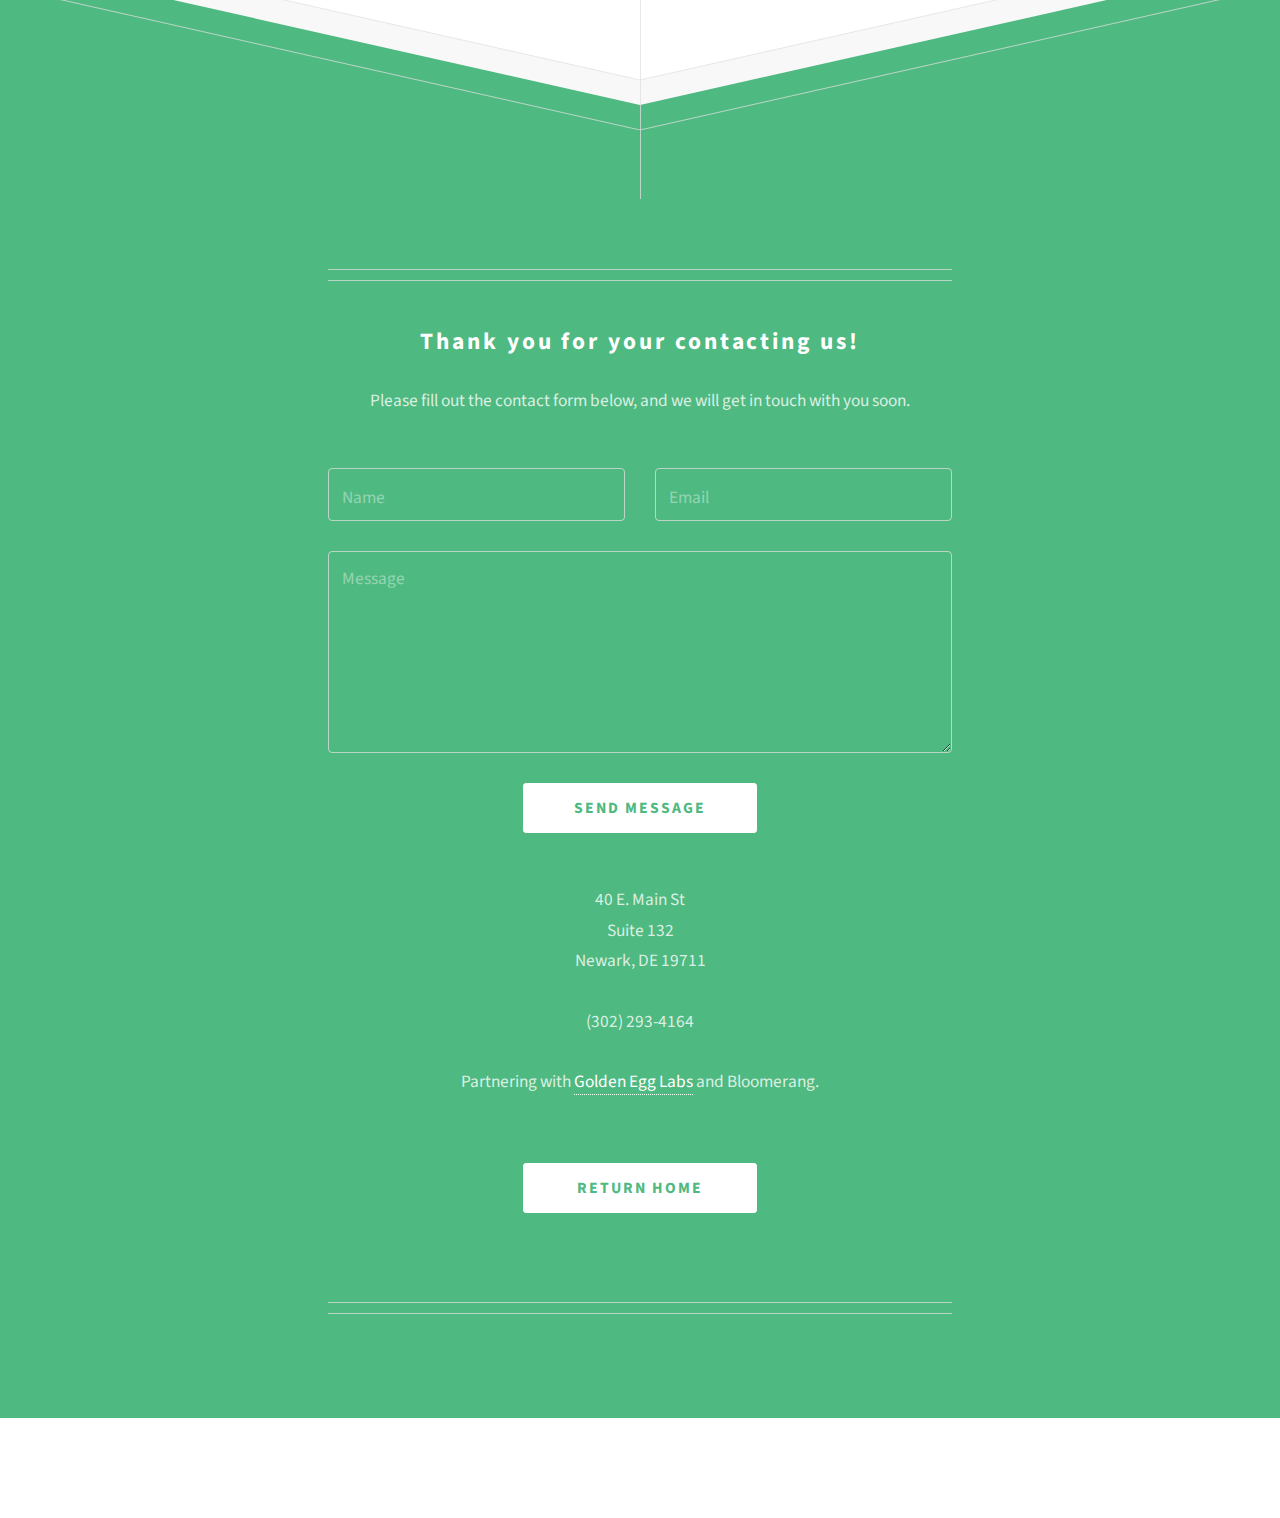
<file: contact-fndrsng.html>
<!DOCTYPE HTML>
<!--
	Directive by HTML5 UP
	html5up.net | @ajlkn
	Free for personal and commercial use under the CCA 3.0 license (html5up.net/license)
-->
<html>
	<head>
		<title>Contact Us Today | FNDRSNG</title>
		<meta charset="utf-8" />
		<meta name="description" content="Add powerful technology to your Christian radio station team before your next donation drive.">
 <meta name="keywords" content="Bloomerang, Fundraising, share-a-thon, customize, customization, Christian, radio station, hire, tech expert, contact, address, phone">
		<meta name="viewport" content="width=device-width, initial-scale=1, user-scalable=no" />
		<link rel="stylesheet" href="assets/css/main.css" />
		<script async src="https://www.googletagmanager.com/gtag/js?id=UA-135284227-2"></script>
		<script>
		  window.dataLayer = window.dataLayer || [];
		  function gtag(){dataLayer.push(arguments);}
		  gtag('js', new Date());

		  gtag('config', 'UA-135284227-2');
		</script>
	</head>

		<!-- Header -->

		<div id="footer">

				<footer class="major container medium">
					<h2>Thank you for your contacting us!</h2>
					<p class="preamble">Please fill out the contact form below, and we will
					get in touch with you soon.</p>


					<form id="contact">
						<div class="row">
							<div class="col-6 col-12-mobilep">
								<input type="text" name="name" placeholder="Name" />
							</div>
							<div class="col-6 col-12-mobilep">
								<input type="email" name="email" placeholder="Email" />
							</div>
							<div class="col-12">
								<textarea name="message" placeholder="Message" rows="6"></textarea>
							</div>
							<div class="col-12">
								<ul class="actions special">
									<li><input type="submit" value="Send Message" /></li>
								</ul>
							</div>
						</div>
					</form>


									<p>
										40 E. Main St <br>
										Suite 132 <br>
										Newark, DE 19711<br><br>

										(302) 293-4164 <br><br>

									Partnering with <a href="https://www.goldenegglabs.com" target="_blank" rel=”noopener”>Golden Egg Labs</a> and Bloomerang.</p><br>
									<h4>	<ul class="actions special">
											<li><a href="index.html" class="button">Return Home</a></li>
										</ul></h4><br>
								</header>
				</div>
			</div>

		<!-- Scripts -->
			<script src="assets/js/jquery.min.js"></script>
			<script src="assets/js/browser.min.js"></script>
			<script src="assets/js/breakpoints.min.js"></script>
			<script src="assets/js/util.js"></script>
			<script src="assets/js/main.js"></script>
      <script>
        $("#contact").on("submit", function(evt){
          evt.preventDefault();
          var formData = JSON.stringify($("#contact").serializeArray());
          console.log(formData);
          $.ajax({
            type: "POST",
            url: "https://fndrsng-contact.firebaseio.com/emails.json",
            data: formData,
            success: function(resp){
							$("#contact").html("Thank you, we will get in touch with you soon!");
							$(".preamble").html('');
            },
            dataType: "json",
            contentType: "application/json"
          });
          return false;
        });
      </script>

	</body>
</html>
</file>
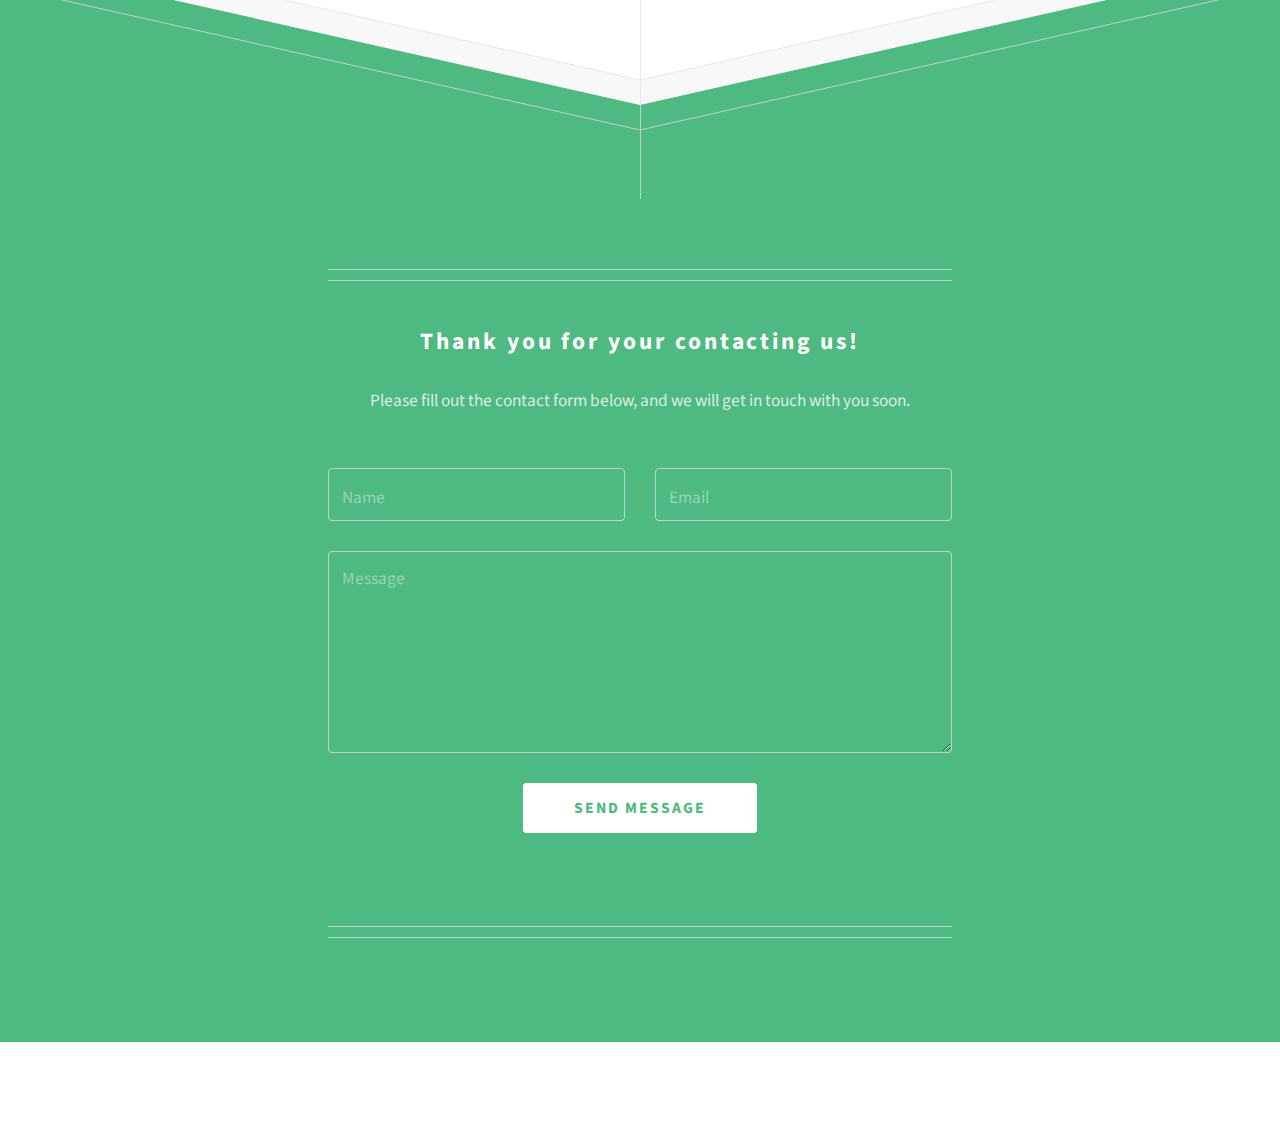
<file: hire-your-radio-station-tech-expert-today.html>
<!DOCTYPE HTML>
<!--
	Directive by HTML5 UP
	html5up.net | @ajlkn
	Free for personal and commercial use under the CCA 3.0 license (html5up.net/license)
-->
<html>
	<head>
		<title>Hire Today | FNDRSNG</title>
		<meta charset="utf-8" />
		<meta name="description" content="Add powerful technology to your Christian radio station team before your next donation drive.">
 <meta name="keywords" content="Bloomerang, Fundraising, share-a-thon, customize, customization, Christian, radio station, hire, tech expert">
		<meta name="viewport" content="width=device-width, initial-scale=1, user-scalable=no" />
		<link rel="stylesheet" href="assets/css/main.css" />
		<script async src="https://www.googletagmanager.com/gtag/js?id=UA-135284227-2"></script>
		<script>
		  window.dataLayer = window.dataLayer || [];
		  function gtag(){dataLayer.push(arguments);}
		  gtag('js', new Date());

		  gtag('config', 'UA-135284227-2');
		</script>
	</head>

		<!-- Header -->

		<div id="footer">

				<footer class="major container medium">
					<h2>Thank you for your contacting us!</h2>
					<p class="preamble">Please fill out the contact form below, and we will
					get in touch with you soon.</p>


					<form id="contact">
						<div class="row">
							<div class="col-6 col-12-mobilep">
								<input type="text" name="name" placeholder="Name" />
							</div>
							<div class="col-6 col-12-mobilep">
								<input type="email" name="email" placeholder="Email" />
							</div>
							<div class="col-12">
								<textarea name="message" placeholder="Message" rows="6"></textarea>
							</div>
							<div class="col-12">
								<ul class="actions special">
									<li><input type="submit" value="Send Message" /></li>
								</ul>
							</div>
						</div>
					</form>



				</div>
			</div>

		<!-- Scripts -->
			<script src="assets/js/jquery.min.js"></script>
			<script src="assets/js/browser.min.js"></script>
			<script src="assets/js/breakpoints.min.js"></script>
			<script src="assets/js/util.js"></script>
			<script src="assets/js/main.js"></script>
      <script>
        $("#contact").on("submit", function(evt){
          evt.preventDefault();
          var formData = JSON.stringify($("#contact").serializeArray());
          console.log(formData);
          $.ajax({
            type: "POST",
            url: "https://fndrsng-contact.firebaseio.com/emails.json",
            data: formData,
            success: function(resp){
							$("#contact").html("Thank You, We Will Contact You Soon");
							$(".preamble").html('');
            },
            dataType: "json",
            contentType: "application/json"
          });
          return false;
        });
      </script>

	</body>
</html>
</file>
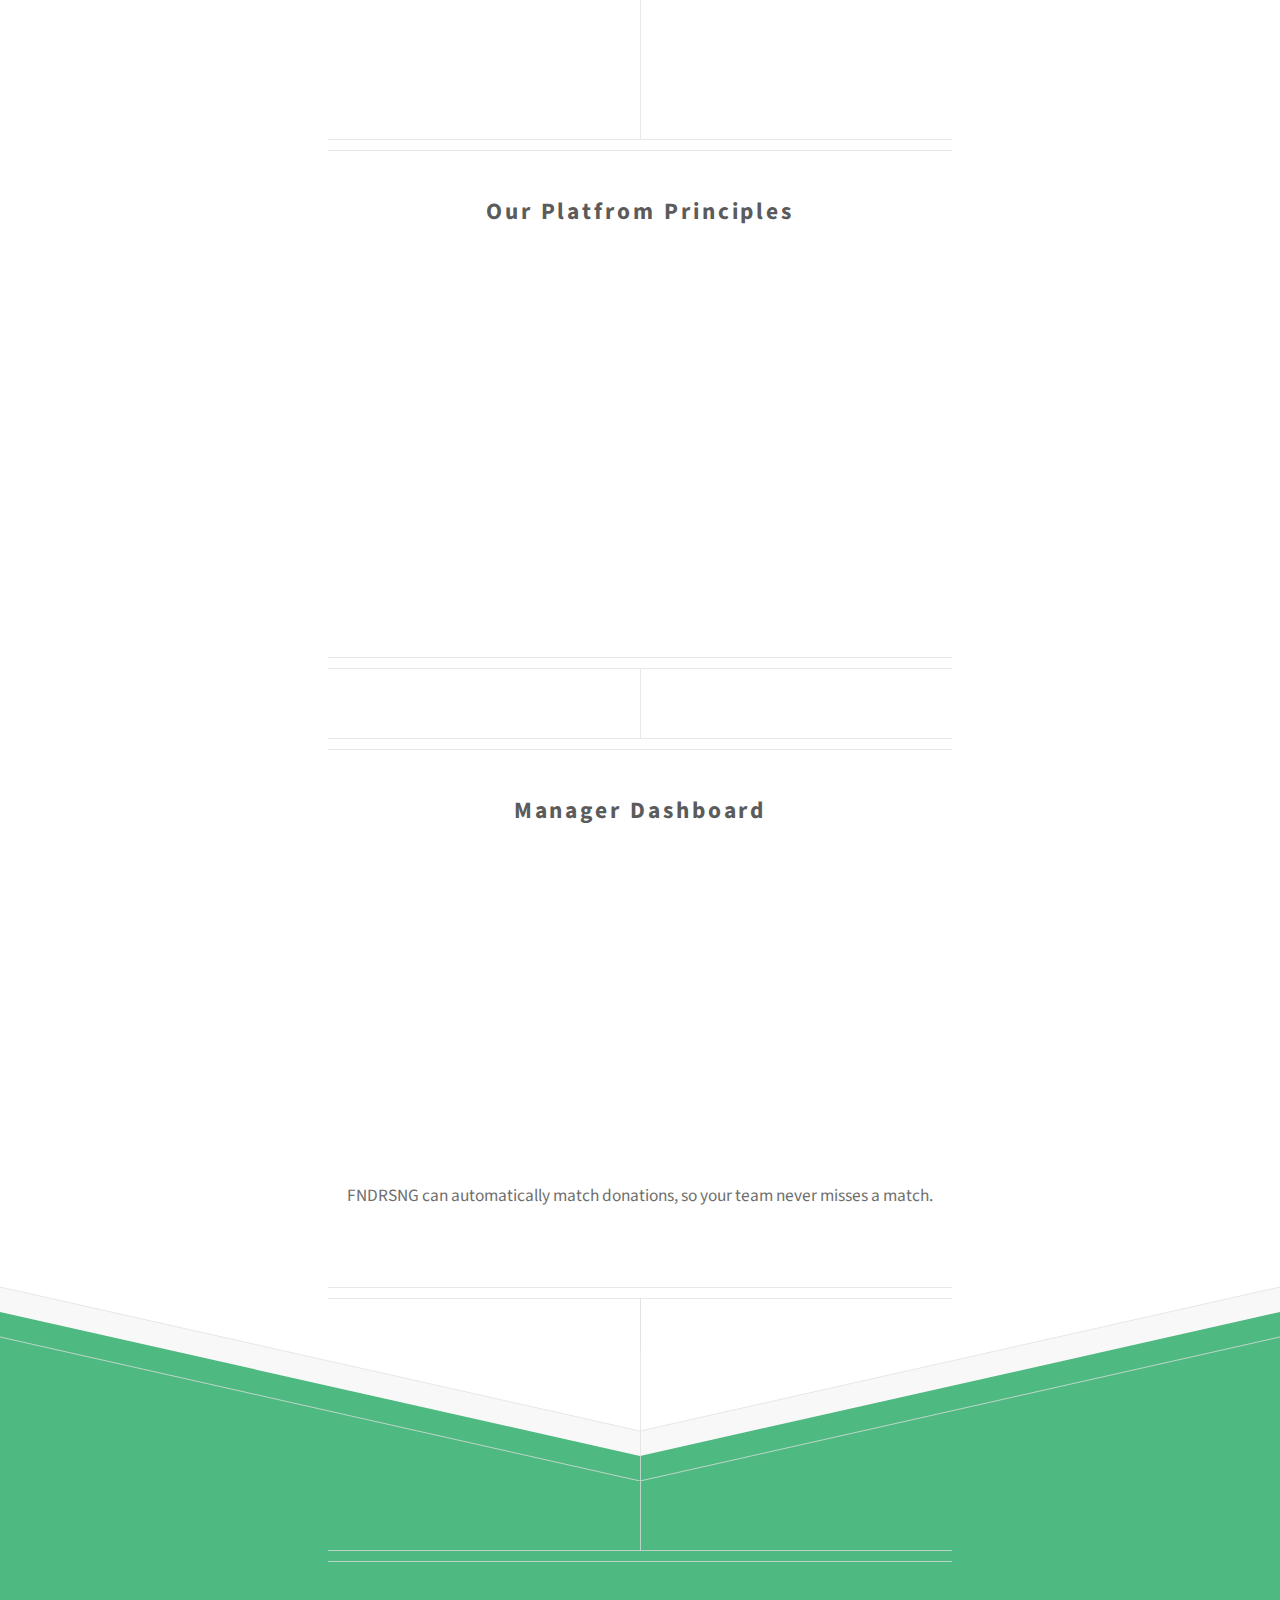
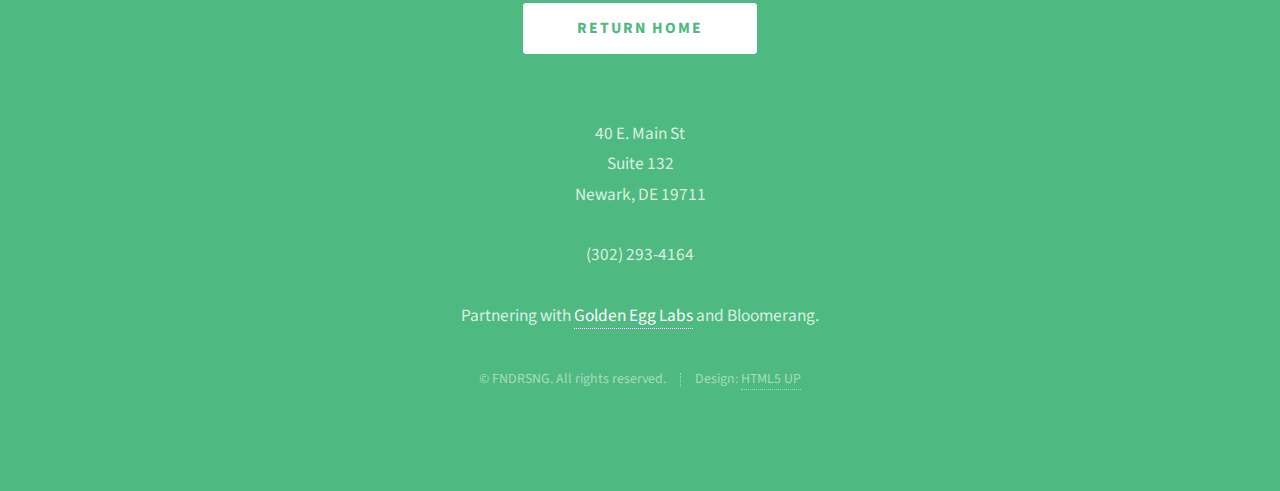
<file: platform-demos-and-videos.html>
<!DOCTYPE HTML>
<!--
	Directive by HTML5 UP
	html5up.net | @ajlkn
	Free for personal and commercial use under the CCA 3.0 license (html5up.net/license)
-->
<html>
	<head>
		<title>Fundraising Platform | FNDRSNG</title>
		<meta charset="utf-8" />
		<meta name="description" content="Add powerful technology and a personal tech expert to your Christian radio station team before your next donation drive.">
 <meta name="keywords" content="Bloomerang, Fundraising, share-a-thon, customize, customization, Christian, radio station, platform">
		<meta name="viewport" content="width=device-width, initial-scale=1, user-scalable=no" />
		<link rel="stylesheet" href="assets/css/main.css" />
		<script async src="https://www.googletagmanager.com/gtag/js?id=UA-135284227-2"></script>
		<script>
		  window.dataLayer = window.dataLayer || [];
		  function gtag(){dataLayer.push(arguments);}
		  gtag('js', new Date());

		  gtag('config', 'UA-135284227-2');
		</script>
	</head>
	<body class="is-preload">

		<!-- Header -->

				<!-- Main -->
			<div id="main">

				<footer class="major container medium">
					<h2>Our Platfrom Principles</h2>
				<iframe  class="rounded" width="560" height="315" src="https://www.youtube.com/embed/y75sLB2C9j4" frameborder="0" allowfullscreen></iframe>
				<p></p>
					<!--
					<p>Tellus erat mauris ipsum fermentum<br />
					etiam vivamus nunc nibh morbi.</p>
					-->
				</footer>


				<footer class="major container medium">
					<h2>Manager Dashboard</h2>
						<iframe class="rounded" width="560" height="315" src="https://www.youtube.com/embed/Dn9bHv39ABk" frameborder="0" allowfullscreen></iframe>
						<p>FNDRSNG can automatically match donations, so your team never misses a match.</p>
				</footer>
			</div>
					<div id="footer">
						<div class="container medium">

							<header class="major last">
								<ul class="actions special">
										<li><a href="index.html" class="button">Return Home</a></li>
									</ul>			<br>
								</header>

												<p>
													40 E. Main St <br>
													Suite 132 <br>
													Newark, DE 19711<br><br>

													(302) 293-4164 <br><br>

												Partnering with <a href="https://www.goldenegglabs.com" target="_blank" rel=”noopener”>Golden Egg Labs</a> and Bloomerang.</p>

												<ul class="copyright">
													<li>&copy; FNDRSNG. All rights reserved.</li><li>Design: <a href="http://html5up.net">HTML5 UP</a></li>
												</ul>

				</body>
					</html>
</file>
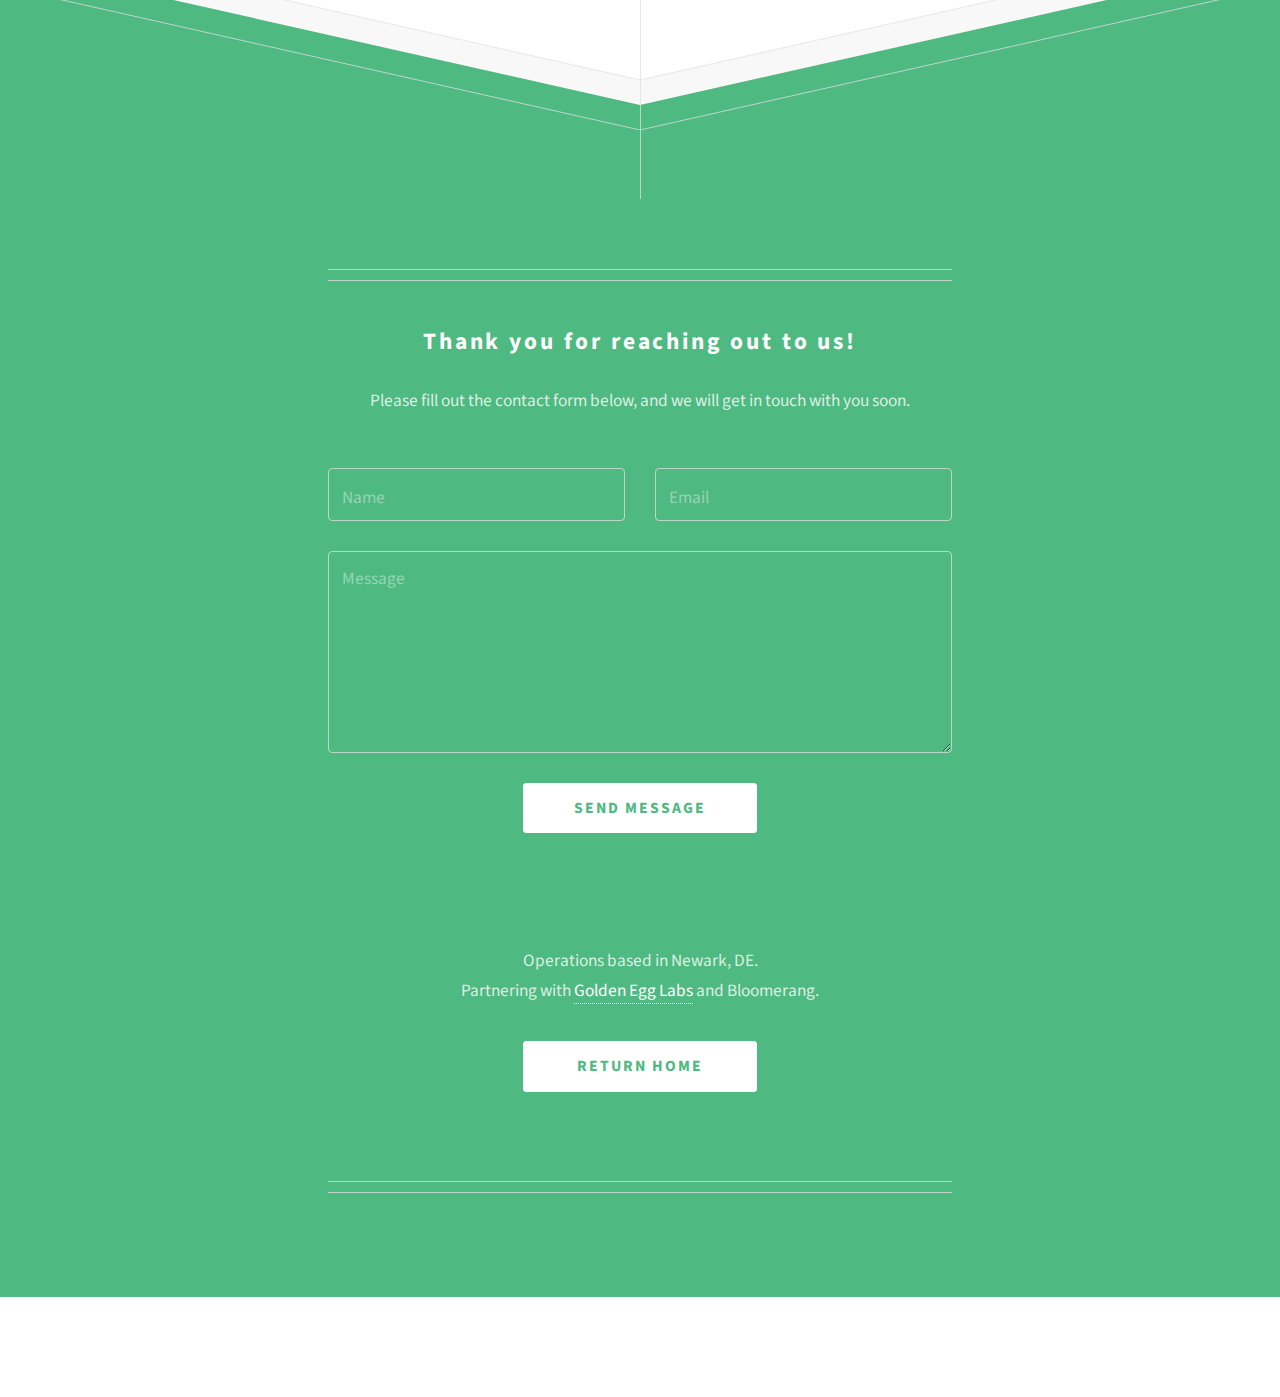
<file: thank-you-for-contacting-us.html>
<!DOCTYPE HTML>
<!--
	Directive by HTML5 UP
	html5up.net | @ajlkn
	Free for personal and commercial use under the CCA 3.0 license (html5up.net/license)
-->
<html>
	<head>
		<title>Contact Us | FNDRSNG</title>
		<meta charset="utf-8" />
		<meta name="description" content="Interested in learning more about how FNDRSNG can help your Christian radio station's next donation drive?  Contact us!">
 <meta name="keywords" content="Bloomerang, Fundraising, share-a-thon, customize, customization, Christian, radio station, contact, tech expert">
		<meta name="viewport" content="width=device-width, initial-scale=1, user-scalable=no" />
		<link rel="stylesheet" href="assets/css/main.css" />
		<script async src="https://www.googletagmanager.com/gtag/js?id=UA-135284227-2"></script>
		<script>
		  window.dataLayer = window.dataLayer || [];
		  function gtag(){dataLayer.push(arguments);}
		  gtag('js', new Date());

		  gtag('config', 'UA-135284227-2');
		</script>
	</head>

		<!-- Header -->

		<div id="footer">

				<footer class="major container medium">
					<h2>Thank you for reaching out to us!</h2>
					<p class="preamble">Please fill out the contact form below, and we will
					get in touch with you soon.</p>


					<form id="contact">
						<div class="row">
							<div class="col-6 col-12-mobilep">
								<input type="text" name="name" placeholder="Name" />
							</div>
							<div class="col-6 col-12-mobilep">
								<input type="email" name="email" placeholder="Email" />
							</div>
							<div class="col-12">
								<textarea name="message" placeholder="Message" rows="6"></textarea>
							</div>
							<div class="col-12">
								<ul class="actions special">
									<li><input type="submit" value="Send Message" /></li>
								</ul>
							</div>
						</div>
					</form>
						<br><br>
										<p>Operations based in Newark, DE. <br>
										Partnering with <a href="https://www.goldenegglabs.com" target="_blank" rel=”noopener”>Golden Egg Labs</a> and Bloomerang.</p>
										<h4>	<ul class="actions special">
												<li><a href="index.html" class="button">Return Home</a></li>
											</ul></h4><br>
									</header>
				</div>
			</div>

		<!-- Scripts -->
			<script src="assets/js/jquery.min.js"></script>
			<script src="assets/js/browser.min.js"></script>
			<script src="assets/js/breakpoints.min.js"></script>
			<script src="assets/js/util.js"></script>
			<script src="assets/js/main.js"></script>
			<script>
        $("#contact").on("submit", function(evt){
          evt.preventDefault();
          var formData = JSON.stringify($("#contact").serializeArray());
          console.log(formData);
          $.ajax({
            type: "POST",
            url: "https://fndrsng-contact.firebaseio.com/emails.json",
            data: formData,
            success: function(resp){
              $("#contact").html("Thank You, We Will Contact You Soon");
							$(".preamble").html('');
            },
            dataType: "json",
            contentType: "application/json"
          });
          return false;
        });
      </script>


	</body>
</html>
</file>
<file: assets/css/main.css>
@import url("font-awesome.min.css");
@import url("https://fonts.googleapis.com/css?family=Source+Sans+Pro:300,300italic,400,400italic,600,600italic,700,700italic");

/*
	Directive by HTML5 UP
	html5up.net | @ajlkn
	Free for personal and commercial use under the CCA 3.0 license (html5up.net/license)
*/

html, body, div, span, applet, object,
iframe, h1, h2, h3, h4, h5, h6, p, blockquote,
pre, a, abbr, acronym, address, big, cite,
code, del, dfn, em, img, ins, kbd, q, s, samp,
small, strike, strong, sub, sup, tt, var, b,
u, i, center, dl, dt, dd, ol, ul, li, fieldset,
form, label, legend, table, caption, tbody,
tfoot, thead, tr, th, td, article, aside,
canvas, details, embed, figure, figcaption,
footer, header, hgroup, menu, nav, output, ruby,
section, summary, time, mark, audio, video {
	margin: 0;
	padding: 0;
	border: 0;
	font-size: 100%;
	font: inherit;
	vertical-align: baseline;}

article, aside, details, figcaption, figure,
footer, header, hgroup, menu, nav, section {
	display: block;}

body {
	line-height: 1;
}

ol, ul {
	list-style: none;
}

blockquote, q {
	quotes: none;
}

	blockquote:before, blockquote:after, q:before, q:after {
		content: '';
		content: none;
	}

table {
	border-collapse: collapse;
	border-spacing: 0;
}

body {
	-webkit-text-size-adjust: none;
}

mark {
	background-color: transparent;
	color: inherit;
}

input::-moz-focus-inner {
	border: 0;
	padding: 0;
}

input, select, textarea {
	-moz-appearance: none;
	-webkit-appearance: none;
	-ms-appearance: none;
	appearance: none;
}

/* Basic */

	html {
		box-sizing: border-box;
	}

	*, *:before, *:after {
		box-sizing: inherit;
	}

	html, body {
		height: 100%;
	}

	body {
		background: #ffffff;
	}

		body.is-preload *, body.is-preload *:before, body.is-preload *:after {
			-moz-animation: none !important;
			-webkit-animation: none !important;
			-ms-animation: none !important;
			animation: none !important;
			-moz-transition: none !important;
			-webkit-transition: none !important;
			-ms-transition: none !important;
			transition: none !important;
		}

	body, input, select, textarea {
		color: #6e6e6e;
		font-family: 'Source Sans Pro', sans-serif;
		font-size: 16pt;
		font-weight: 400;
		line-height: 1.75em;
	}

	a {
		-moz-transition: color 0.2s ease-in-out, border-bottom-color 0.2s ease-in-out;
		-webkit-transition: color 0.2s ease-in-out, border-bottom-color 0.2s ease-in-out;
		-ms-transition: color 0.2s ease-in-out, border-bottom-color 0.2s ease-in-out;
		transition: color 0.2s ease-in-out, border-bottom-color 0.2s ease-in-out;
		border-bottom: dotted 1px;
		color: #4eb980;
		text-decoration: none;
	}

		a:hover {
			border-bottom-color: transparent;
		}

	strong, b {
		font-weight: 600;
		color: #5b5b5b;
	}

	em, i {
		font-style: italic;
	}

	p, ul, ol, dl, table, blockquote, form {
		margin: 0 0 2em 0;
	}

	h1, h2, h3, h4, h5, h6 {
		color: #5b5b5b;
		font-weight: 700;
		letter-spacing: 0.125em;
		line-height: 1.75em;
		margin-bottom: 1em;
		text-transform: initial;
		text-align: center;
	}

		h1 a, h2 a, h3 a, h4 a, h5 a, h6 a {
			color: inherit;
			text-decoration: none;
		}

	h2 {
		font-size: 1.75em;
	}

	h3 {
		font-size: 1.5em;
	}

	sub {
		font-size: 0.8em;
		position: relative;
		top: 0.5em;
	}

	sup {
		font-size: 0.8em;
		position: relative;
		top: -0.5em;
	}

	hr {
		border: 0;
		border-top: solid 1px rgba(224, 224, 224, 0.75);
		margin-bottom: 1.5em;
	}

	blockquote {
		border-left: solid 0.5em rgba(224, 224, 224, 0.75);
		font-style: italic;
		padding: 1em 0 1em 2em;
	}

/* Container */

	.container {
		margin: 0 auto;
		max-width: 100%;
		width: 51em;
	}

		.container.medium {
			width: 38.25em;
		}

		@media screen and (max-width: 1280px) {

			.container {
				width: 48em;
			}

				.container.medium {
					width: 36em;
				}

		}

		@media screen and (max-width: 980px) {

			.container {
				width: 95%;
			}

				.container.medium {
					width: 71.25%;
				}

		}

		@media screen and (max-width: 840px) {

			.container {
				width: 95% !important;
			}

		}

		@media screen and (max-width: 736px) {

			.container {
				width: 90% !important;
			}

		}

		@media screen and (max-width: 480px) {

			.container {
				width: 100% !important;
			}

		}

/* Row */

	.row {
		display: flex;
		flex-wrap: wrap;
		box-sizing: border-box;
		align-items: stretch;
	}

		.row > * {
			box-sizing: border-box;
		}

		.row.gtr-uniform > * > :last-child {
			margin-bottom: 0;
		}

		.row.aln-left {
			justify-content: flex-start;
		}

		.row.aln-center {
			justify-content: center;
		}

		.row.aln-right {
			justify-content: flex-end;
		}

		.row.aln-top {
			align-items: flex-start;
		}

		.row.aln-middle {
			align-items: center;
		}

		.row.aln-bottom {
			align-items: flex-end;
		}

		.row > .imp {
			order: -1;
		}

		.row > .col-1 {
			width: 8.3333333333%;
		}

		.row > .off-1 {
			margin-left: 8.3333333333%;
		}

		.row > .col-2 {
			width: 16.6666666667%;
		}

		.row > .off-2 {
			margin-left: 16.6666666667%;
		}

		.row > .col-3 {
			width: 25%;
		}

		.row > .off-3 {
			margin-left: 25%;
		}

		.row > .col-4 {
			width: 33.3333333333%;
		}

		.row > .off-4 {
			margin-left: 33.3333333333%;
		}

		.row > .col-5 {
			width: 41.6666666667%;
		}

		.row > .off-5 {
			margin-left: 41.6666666667%;
		}

		.row > .col-6 {
			width: 50%;
		}

		.row > .off-6 {
			margin-left: 50%;
		}

		.row > .col-7 {
			width: 58.3333333333%;
		}

		.row > .off-7 {
			margin-left: 58.3333333333%;
		}

		.row > .col-8 {
			width: 66.6666666667%;
		}

		.row > .off-8 {
			margin-left: 66.6666666667%;
		}

		.row > .col-9 {
			width: 75%;
		}

		.row > .off-9 {
			margin-left: 75%;
		}

		.row > .col-10 {
			width: 83.3333333333%;
		}

		.row > .off-10 {
			margin-left: 83.3333333333%;
		}

		.row > .col-11 {
			width: 91.6666666667%;
		}

		.row > .off-11 {
			margin-left: 91.6666666667%;
		}

		.row > .col-12 {
			width: 100%;
		}

		.row > .off-12 {
			margin-left: 100%;
		}

		.row.gtr-0 {
			margin-top: 0px;
			margin-left: 0px;
		}

			.row.gtr-0 > * {
				padding: 0px 0 0 0px;
			}

			.row.gtr-0.gtr-uniform {
				margin-top: 0px;
			}

				.row.gtr-0.gtr-uniform > * {
					padding-top: 0px;
				}

		.row.gtr-25 {
			margin-top: -7.5px;
			margin-left: -7.5px;
		}

			.row.gtr-25 > * {
				padding: 7.5px 0 0 7.5px;
			}

			.row.gtr-25.gtr-uniform {
				margin-top: -7.5px;
			}

				.row.gtr-25.gtr-uniform > * {
					padding-top: 7.5px;
				}

		.row.gtr-50 {
			margin-top: -15px;
			margin-left: -15px;
		}

			.row.gtr-50 > * {
				padding: 15px 0 0 15px;
			}

			.row.gtr-50.gtr-uniform {
				margin-top: -15px;
			}

				.row.gtr-50.gtr-uniform > * {
					padding-top: 15px;
				}

		.row {
			margin-top: -30px;
			margin-left: -30px;
		}

			.row > * {
				padding: 30px 0 0 30px;
			}

			.row.gtr-uniform {
				margin-top: -30px;
			}

				.row.gtr-uniform > * {
					padding-top: 30px;
				}

		.row.gtr-150 {
			margin-top: -45px;
			margin-left: -45px;
		}

			.row.gtr-150 > * {
				padding: 45px 0 0 45px;
			}

			.row.gtr-150.gtr-uniform {
				margin-top: -45px;
			}

				.row.gtr-150.gtr-uniform > * {
					padding-top: 45px;
				}

		.row.gtr-200 {
			margin-top: -60px;
			margin-left: -60px;
		}

			.row.gtr-200 > * {
				padding: 60px 0 0 60px;
			}

			.row.gtr-200.gtr-uniform {
				margin-top: -60px;
			}

				.row.gtr-200.gtr-uniform > * {
					padding-top: 60px;
				}

		@media screen and (max-width: 1680px) {

			.row {
				display: flex;
				flex-wrap: wrap;
				box-sizing: border-box;
				align-items: stretch;
			}

				.row > * {
					box-sizing: border-box;
				}

				.row.gtr-uniform > * > :last-child {
					margin-bottom: 0;
				}

				.row.aln-left {
					justify-content: flex-start;
				}

				.row.aln-center {
					justify-content: center;
				}

				.row.aln-right {
					justify-content: flex-end;
				}

				.row.aln-top {
					align-items: flex-start;
				}

				.row.aln-middle {
					align-items: center;
				}

				.row.aln-bottom {
					align-items: flex-end;
				}

				.row > .imp-wide {
					order: -1;
				}

				.row > .col-1-wide {
					width: 8.3333333333%;
				}

				.row > .off-1-wide {
					margin-left: 8.3333333333%;
				}

				.row > .col-2-wide {
					width: 16.6666666667%;
				}

				.row > .off-2-wide {
					margin-left: 16.6666666667%;
				}

				.row > .col-3-wide {
					width: 25%;
				}

				.row > .off-3-wide {
					margin-left: 25%;
				}

				.row > .col-4-wide {
					width: 33.3333333333%;
				}

				.row > .off-4-wide {
					margin-left: 33.3333333333%;
				}

				.row > .col-5-wide {
					width: 41.6666666667%;
				}

				.row > .off-5-wide {
					margin-left: 41.6666666667%;
				}

				.row > .col-6-wide {
					width: 50%;
				}

				.row > .off-6-wide {
					margin-left: 50%;
				}

				.row > .col-7-wide {
					width: 58.3333333333%;
				}

				.row > .off-7-wide {
					margin-left: 58.3333333333%;
				}

				.row > .col-8-wide {
					width: 66.6666666667%;
				}

				.row > .off-8-wide {
					margin-left: 66.6666666667%;
				}

				.row > .col-9-wide {
					width: 75%;
				}

				.row > .off-9-wide {
					margin-left: 75%;
				}

				.row > .col-10-wide {
					width: 83.3333333333%;
				}

				.row > .off-10-wide {
					margin-left: 83.3333333333%;
				}

				.row > .col-11-wide {
					width: 91.6666666667%;
				}

				.row > .off-11-wide {
					margin-left: 91.6666666667%;
				}

				.row > .col-12-wide {
					width: 100%;
				}

				.row > .off-12-wide {
					margin-left: 100%;
				}

				.row.gtr-0 {
					margin-top: 0px;
					margin-left: 0px;
				}

					.row.gtr-0 > * {
						padding: 0px 0 0 0px;
					}

					.row.gtr-0.gtr-uniform {
						margin-top: 0px;
					}

						.row.gtr-0.gtr-uniform > * {
							padding-top: 0px;
						}

				.row.gtr-25 {
					margin-top: -7.5px;
					margin-left: -7.5px;
				}

					.row.gtr-25 > * {
						padding: 7.5px 0 0 7.5px;
					}

					.row.gtr-25.gtr-uniform {
						margin-top: -7.5px;
					}

						.row.gtr-25.gtr-uniform > * {
							padding-top: 7.5px;
						}

				.row.gtr-50 {
					margin-top: -15px;
					margin-left: -15px;
				}

					.row.gtr-50 > * {
						padding: 15px 0 0 15px;
					}

					.row.gtr-50.gtr-uniform {
						margin-top: -15px;
					}

						.row.gtr-50.gtr-uniform > * {
							padding-top: 15px;
						}

				.row {
					margin-top: -30px;
					margin-left: -30px;
				}

					.row > * {
						padding: 30px 0 0 30px;
					}

					.row.gtr-uniform {
						margin-top: -30px;
					}

						.row.gtr-uniform > * {
							padding-top: 30px;
						}

				.row.gtr-150 {
					margin-top: -45px;
					margin-left: -45px;
				}

					.row.gtr-150 > * {
						padding: 45px 0 0 45px;
					}

					.row.gtr-150.gtr-uniform {
						margin-top: -45px;
					}

						.row.gtr-150.gtr-uniform > * {
							padding-top: 45px;
						}

				.row.gtr-200 {
					margin-top: -60px;
					margin-left: -60px;
				}

					.row.gtr-200 > * {
						padding: 60px 0 0 60px;
					}

					.row.gtr-200.gtr-uniform {
						margin-top: -60px;
					}

						.row.gtr-200.gtr-uniform > * {
							padding-top: 60px;
						}

		}

		@media screen and (max-width: 1280px) {

			.row {
				display: flex;
				flex-wrap: wrap;
				box-sizing: border-box;
				align-items: stretch;
			}

				.row > * {
					box-sizing: border-box;
				}

				.row.gtr-uniform > * > :last-child {
					margin-bottom: 0;
				}

				.row.aln-left {
					justify-content: flex-start;
				}

				.row.aln-center {
					justify-content: center;
				}

				.row.aln-right {
					justify-content: flex-end;
				}

				.row.aln-top {
					align-items: flex-start;
				}

				.row.aln-middle {
					align-items: center;
				}

				.row.aln-bottom {
					align-items: flex-end;
				}

				.row > .imp-normal {
					order: -1;
				}

				.row > .col-1-normal {
					width: 8.3333333333%;
				}

				.row > .off-1-normal {
					margin-left: 8.3333333333%;
				}

				.row > .col-2-normal {
					width: 16.6666666667%;
				}

				.row > .off-2-normal {
					margin-left: 16.6666666667%;
				}

				.row > .col-3-normal {
					width: 25%;
				}

				.row > .off-3-normal {
					margin-left: 25%;
				}

				.row > .col-4-normal {
					width: 33.3333333333%;
				}

				.row > .off-4-normal {
					margin-left: 33.3333333333%;
				}

				.row > .col-5-normal {
					width: 41.6666666667%;
				}

				.row > .off-5-normal {
					margin-left: 41.6666666667%;
				}

				.row > .col-6-normal {
					width: 50%;
				}

				.row > .off-6-normal {
					margin-left: 50%;
				}

				.row > .col-7-normal {
					width: 58.3333333333%;
				}

				.row > .off-7-normal {
					margin-left: 58.3333333333%;
				}

				.row > .col-8-normal {
					width: 66.6666666667%;
				}

				.row > .off-8-normal {
					margin-left: 66.6666666667%;
				}

				.row > .col-9-normal {
					width: 75%;
				}

				.row > .off-9-normal {
					margin-left: 75%;
				}

				.row > .col-10-normal {
					width: 83.3333333333%;
				}

				.row > .off-10-normal {
					margin-left: 83.3333333333%;
				}

				.row > .col-11-normal {
					width: 91.6666666667%;
				}

				.row > .off-11-normal {
					margin-left: 91.6666666667%;
				}

				.row > .col-12-normal {
					width: 100%;
				}

				.row > .off-12-normal {
					margin-left: 100%;
				}

				.row.gtr-0 {
					margin-top: 0px;
					margin-left: 0px;
				}

					.row.gtr-0 > * {
						padding: 0px 0 0 0px;
					}

					.row.gtr-0.gtr-uniform {
						margin-top: 0px;
					}

						.row.gtr-0.gtr-uniform > * {
							padding-top: 0px;
						}

				.row.gtr-25 {
					margin-top: -7.5px;
					margin-left: -7.5px;
				}

					.row.gtr-25 > * {
						padding: 7.5px 0 0 7.5px;
					}

					.row.gtr-25.gtr-uniform {
						margin-top: -7.5px;
					}

						.row.gtr-25.gtr-uniform > * {
							padding-top: 7.5px;
						}

				.row.gtr-50 {
					margin-top: -15px;
					margin-left: -15px;
				}

					.row.gtr-50 > * {
						padding: 15px 0 0 15px;
					}

					.row.gtr-50.gtr-uniform {
						margin-top: -15px;
					}

						.row.gtr-50.gtr-uniform > * {
							padding-top: 15px;
						}

				.row {
					margin-top: -30px;
					margin-left: -30px;
				}

					.row > * {
						padding: 30px 0 0 30px;
					}

					.row.gtr-uniform {
						margin-top: -30px;
					}

						.row.gtr-uniform > * {
							padding-top: 30px;
						}

				.row.gtr-150 {
					margin-top: -45px;
					margin-left: -45px;
				}

					.row.gtr-150 > * {
						padding: 45px 0 0 45px;
					}

					.row.gtr-150.gtr-uniform {
						margin-top: -45px;
					}

						.row.gtr-150.gtr-uniform > * {
							padding-top: 45px;
						}

				.row.gtr-200 {
					margin-top: -60px;
					margin-left: -60px;
				}

					.row.gtr-200 > * {
						padding: 60px 0 0 60px;
					}

					.row.gtr-200.gtr-uniform {
						margin-top: -60px;
					}

						.row.gtr-200.gtr-uniform > * {
							padding-top: 60px;
						}

		}

		@media screen and (max-width: 980px) {

			.row {
				display: flex;
				flex-wrap: wrap;
				box-sizing: border-box;
				align-items: stretch;
			}

				.row > * {
					box-sizing: border-box;
				}

				.row.gtr-uniform > * > :last-child {
					margin-bottom: 0;
				}

				.row.aln-left {
					justify-content: flex-start;
				}

				.row.aln-center {
					justify-content: center;
				}

				.row.aln-right {
					justify-content: flex-end;
				}

				.row.aln-top {
					align-items: flex-start;
				}

				.row.aln-middle {
					align-items: center;
				}

				.row.aln-bottom {
					align-items: flex-end;
				}

				.row > .imp-narrow {
					order: -1;
				}

				.row > .col-1-narrow {
					width: 8.3333333333%;
				}

				.row > .off-1-narrow {
					margin-left: 8.3333333333%;
				}

				.row > .col-2-narrow {
					width: 16.6666666667%;
				}

				.row > .off-2-narrow {
					margin-left: 16.6666666667%;
				}

				.row > .col-3-narrow {
					width: 25%;
				}

				.row > .off-3-narrow {
					margin-left: 25%;
				}

				.row > .col-4-narrow {
					width: 33.3333333333%;
				}

				.row > .off-4-narrow {
					margin-left: 33.3333333333%;
				}

				.row > .col-5-narrow {
					width: 41.6666666667%;
				}

				.row > .off-5-narrow {
					margin-left: 41.6666666667%;
				}

				.row > .col-6-narrow {
					width: 50%;
				}

				.row > .off-6-narrow {
					margin-left: 50%;
				}

				.row > .col-7-narrow {
					width: 58.3333333333%;
				}

				.row > .off-7-narrow {
					margin-left: 58.3333333333%;
				}

				.row > .col-8-narrow {
					width: 66.6666666667%;
				}

				.row > .off-8-narrow {
					margin-left: 66.6666666667%;
				}

				.row > .col-9-narrow {
					width: 75%;
				}

				.row > .off-9-narrow {
					margin-left: 75%;
				}

				.row > .col-10-narrow {
					width: 83.3333333333%;
				}

				.row > .off-10-narrow {
					margin-left: 83.3333333333%;
				}

				.row > .col-11-narrow {
					width: 91.6666666667%;
				}

				.row > .off-11-narrow {
					margin-left: 91.6666666667%;
				}

				.row > .col-12-narrow {
					width: 100%;
				}

				.row > .off-12-narrow {
					margin-left: 100%;
				}

				.row.gtr-0 {
					margin-top: 0px;
					margin-left: 0px;
				}

					.row.gtr-0 > * {
						padding: 0px 0 0 0px;
					}

					.row.gtr-0.gtr-uniform {
						margin-top: 0px;
					}

						.row.gtr-0.gtr-uniform > * {
							padding-top: 0px;
						}

				.row.gtr-25 {
					margin-top: -7.5px;
					margin-left: -7.5px;
				}

					.row.gtr-25 > * {
						padding: 7.5px 0 0 7.5px;
					}

					.row.gtr-25.gtr-uniform {
						margin-top: -7.5px;
					}

						.row.gtr-25.gtr-uniform > * {
							padding-top: 7.5px;
						}

				.row.gtr-50 {
					margin-top: -15px;
					margin-left: -15px;
				}

					.row.gtr-50 > * {
						padding: 15px 0 0 15px;
					}

					.row.gtr-50.gtr-uniform {
						margin-top: -15px;
					}

						.row.gtr-50.gtr-uniform > * {
							padding-top: 15px;
						}

				.row {
					margin-top: -30px;
					margin-left: -30px;
				}

					.row > * {
						padding: 30px 0 0 30px;
					}

					.row.gtr-uniform {
						margin-top: -30px;
					}

						.row.gtr-uniform > * {
							padding-top: 30px;
						}

				.row.gtr-150 {
					margin-top: -45px;
					margin-left: -45px;
				}

					.row.gtr-150 > * {
						padding: 45px 0 0 45px;
					}

					.row.gtr-150.gtr-uniform {
						margin-top: -45px;
					}

						.row.gtr-150.gtr-uniform > * {
							padding-top: 45px;
						}

				.row.gtr-200 {
					margin-top: -60px;
					margin-left: -60px;
				}

					.row.gtr-200 > * {
						padding: 60px 0 0 60px;
					}

					.row.gtr-200.gtr-uniform {
						margin-top: -60px;
					}

						.row.gtr-200.gtr-uniform > * {
							padding-top: 60px;
						}

		}

		@media screen and (max-width: 840px) {

			.row {
				display: flex;
				flex-wrap: wrap;
				box-sizing: border-box;
				align-items: stretch;
			}

				.row > * {
					box-sizing: border-box;
				}

				.row.gtr-uniform > * > :last-child {
					margin-bottom: 0;
				}

				.row.aln-left {
					justify-content: flex-start;
				}

				.row.aln-center {
					justify-content: center;
				}

				.row.aln-right {
					justify-content: flex-end;
				}

				.row.aln-top {
					align-items: flex-start;
				}

				.row.aln-middle {
					align-items: center;
				}

				.row.aln-bottom {
					align-items: flex-end;
				}

				.row > .imp-narrower {
					order: -1;
				}

				.row > .col-1-narrower {
					width: 8.3333333333%;
				}

				.row > .off-1-narrower {
					margin-left: 8.3333333333%;
				}

				.row > .col-2-narrower {
					width: 16.6666666667%;
				}

				.row > .off-2-narrower {
					margin-left: 16.6666666667%;
				}

				.row > .col-3-narrower {
					width: 25%;
				}

				.row > .off-3-narrower {
					margin-left: 25%;
				}

				.row > .col-4-narrower {
					width: 33.3333333333%;
				}

				.row > .off-4-narrower {
					margin-left: 33.3333333333%;
				}

				.row > .col-5-narrower {
					width: 41.6666666667%;
				}

				.row > .off-5-narrower {
					margin-left: 41.6666666667%;
				}

				.row > .col-6-narrower {
					width: 50%;
				}

				.row > .off-6-narrower {
					margin-left: 50%;
				}

				.row > .col-7-narrower {
					width: 58.3333333333%;
				}

				.row > .off-7-narrower {
					margin-left: 58.3333333333%;
				}

				.row > .col-8-narrower {
					width: 66.6666666667%;
				}

				.row > .off-8-narrower {
					margin-left: 66.6666666667%;
				}

				.row > .col-9-narrower {
					width: 75%;
				}

				.row > .off-9-narrower {
					margin-left: 75%;
				}

				.row > .col-10-narrower {
					width: 83.3333333333%;
				}

				.row > .off-10-narrower {
					margin-left: 83.3333333333%;
				}

				.row > .col-11-narrower {
					width: 91.6666666667%;
				}

				.row > .off-11-narrower {
					margin-left: 91.6666666667%;
				}

				.row > .col-12-narrower {
					width: 100%;
				}

				.row > .off-12-narrower {
					margin-left: 100%;
				}

				.row.gtr-0 {
					margin-top: 0px;
					margin-left: 0px;
				}

					.row.gtr-0 > * {
						padding: 0px 0 0 0px;
					}

					.row.gtr-0.gtr-uniform {
						margin-top: 0px;
					}

						.row.gtr-0.gtr-uniform > * {
							padding-top: 0px;
						}

				.row.gtr-25 {
					margin-top: -5px;
					margin-left: -5px;
				}

					.row.gtr-25 > * {
						padding: 5px 0 0 5px;
					}

					.row.gtr-25.gtr-uniform {
						margin-top: -5px;
					}

						.row.gtr-25.gtr-uniform > * {
							padding-top: 5px;
						}

				.row.gtr-50 {
					margin-top: -10px;
					margin-left: -10px;
				}

					.row.gtr-50 > * {
						padding: 10px 0 0 10px;
					}

					.row.gtr-50.gtr-uniform {
						margin-top: -10px;
					}

						.row.gtr-50.gtr-uniform > * {
							padding-top: 10px;
						}

				.row {
					margin-top: -20px;
					margin-left: -20px;
				}

					.row > * {
						padding: 20px 0 0 20px;
					}

					.row.gtr-uniform {
						margin-top: -20px;
					}

						.row.gtr-uniform > * {
							padding-top: 20px;
						}

				.row.gtr-150 {
					margin-top: -30px;
					margin-left: -30px;
				}

					.row.gtr-150 > * {
						padding: 30px 0 0 30px;
					}

					.row.gtr-150.gtr-uniform {
						margin-top: -30px;
					}

						.row.gtr-150.gtr-uniform > * {
							padding-top: 30px;
						}

				.row.gtr-200 {
					margin-top: -40px;
					margin-left: -40px;
				}

					.row.gtr-200 > * {
						padding: 40px 0 0 40px;
					}

					.row.gtr-200.gtr-uniform {
						margin-top: -40px;
					}

						.row.gtr-200.gtr-uniform > * {
							padding-top: 40px;
						}

		}

		@media screen and (max-width: 736px) {

			.row {
				display: flex;
				flex-wrap: wrap;
				box-sizing: border-box;
				align-items: stretch;
			}

				.row > * {
					box-sizing: border-box;
				}

				.row.gtr-uniform > * > :last-child {
					margin-bottom: 0;
				}

				.row.aln-left {
					justify-content: flex-start;
				}

				.row.aln-center {
					justify-content: center;
				}

				.row.aln-right {
					justify-content: flex-end;
				}

				.row.aln-top {
					align-items: flex-start;
				}

				.row.aln-middle {
					align-items: center;
				}

				.row.aln-bottom {
					align-items: flex-end;
				}

				.row > .imp-mobile {
					order: -1;
				}

				.row > .col-1-mobile {
					width: 8.3333333333%;
				}

				.row > .off-1-mobile {
					margin-left: 8.3333333333%;
				}

				.row > .col-2-mobile {
					width: 16.6666666667%;
				}

				.row > .off-2-mobile {
					margin-left: 16.6666666667%;
				}

				.row > .col-3-mobile {
					width: 25%;
				}

				.row > .off-3-mobile {
					margin-left: 25%;
				}

				.row > .col-4-mobile {
					width: 33.3333333333%;
				}

				.row > .off-4-mobile {
					margin-left: 33.3333333333%;
				}

				.row > .col-5-mobile {
					width: 41.6666666667%;
				}

				.row > .off-5-mobile {
					margin-left: 41.6666666667%;
				}

				.row > .col-6-mobile {
					width: 50%;
				}

				.row > .off-6-mobile {
					margin-left: 50%;
				}

				.row > .col-7-mobile {
					width: 58.3333333333%;
				}

				.row > .off-7-mobile {
					margin-left: 58.3333333333%;
				}

				.row > .col-8-mobile {
					width: 66.6666666667%;
				}

				.row > .off-8-mobile {
					margin-left: 66.6666666667%;
				}

				.row > .col-9-mobile {
					width: 75%;
				}

				.row > .off-9-mobile {
					margin-left: 75%;
				}

				.row > .col-10-mobile {
					width: 83.3333333333%;
				}

				.row > .off-10-mobile {
					margin-left: 83.3333333333%;
				}

				.row > .col-11-mobile {
					width: 91.6666666667%;
				}

				.row > .off-11-mobile {
					margin-left: 91.6666666667%;
				}

				.row > .col-12-mobile {
					width: 100%;
				}

				.row > .off-12-mobile {
					margin-left: 100%;
				}

				.row.gtr-0 {
					margin-top: 0px;
					margin-left: 0px;
				}

					.row.gtr-0 > * {
						padding: 0px 0 0 0px;
					}

					.row.gtr-0.gtr-uniform {
						margin-top: 0px;
					}

						.row.gtr-0.gtr-uniform > * {
							padding-top: 0px;
						}

				.row.gtr-25 {
					margin-top: -57.5px;
					margin-left: -5px;
				}

					.row.gtr-25 > * {
						padding: 57.5px 0 0 5px;
					}

					.row.gtr-25.gtr-uniform {
						margin-top: -5px;
					}

						.row.gtr-25.gtr-uniform > * {
							padding-top: 5px;
						}

				.row.gtr-50 {
					margin-top: -115px;
					margin-left: -10px;
				}

					.row.gtr-50 > * {
						padding: 115px 0 0 10px;
					}

					.row.gtr-50.gtr-uniform {
						margin-top: -10px;
					}

						.row.gtr-50.gtr-uniform > * {
							padding-top: 10px;
						}

				.row {
					margin-top: -230px;
					margin-left: -20px;
				}

					.row > * {
						padding: 230px 0 0 20px;
					}

					.row.gtr-uniform {
						margin-top: -20px;
					}

						.row.gtr-uniform > * {
							padding-top: 20px;
						}

				.row.gtr-150 {
					margin-top: -345px;
					margin-left: -30px;
				}

					.row.gtr-150 > * {
						padding: 345px 0 0 30px;
					}

					.row.gtr-150.gtr-uniform {
						margin-top: -30px;
					}

						.row.gtr-150.gtr-uniform > * {
							padding-top: 30px;
						}

				.row.gtr-200 {
					margin-top: -460px;
					margin-left: -40px;
				}

					.row.gtr-200 > * {
						padding: 460px 0 0 40px;
					}

					.row.gtr-200.gtr-uniform {
						margin-top: -40px;
					}

						.row.gtr-200.gtr-uniform > * {
							padding-top: 40px;
						}

		}

		@media screen and (max-width: 480px) {

			.row {
				display: flex;
				flex-wrap: wrap;
				box-sizing: border-box;
				align-items: stretch;
			}

				.row > * {
					box-sizing: border-box;
				}

				.row.gtr-uniform > * > :last-child {
					margin-bottom: 0;
				}

				.row.aln-left {
					justify-content: flex-start;
				}

				.row.aln-center {
					justify-content: center;
				}

				.row.aln-right {
					justify-content: flex-end;
				}

				.row.aln-top {
					align-items: flex-start;
				}

				.row.aln-middle {
					align-items: center;
				}

				.row.aln-bottom {
					align-items: flex-end;
				}

				.row > .imp-mobilep {
					order: -1;
				}

				.row > .col-1-mobilep {
					width: 8.3333333333%;
				}

				.row > .off-1-mobilep {
					margin-left: 8.3333333333%;
				}

				.row > .col-2-mobilep {
					width: 16.6666666667%;
				}

				.row > .off-2-mobilep {
					margin-left: 16.6666666667%;
				}

				.row > .col-3-mobilep {
					width: 25%;
				}

				.row > .off-3-mobilep {
					margin-left: 25%;
				}

				.row > .col-4-mobilep {
					width: 33.3333333333%;
				}

				.row > .off-4-mobilep {
					margin-left: 33.3333333333%;
				}

				.row > .col-5-mobilep {
					width: 41.6666666667%;
				}

				.row > .off-5-mobilep {
					margin-left: 41.6666666667%;
				}

				.row > .col-6-mobilep {
					width: 50%;
				}

				.row > .off-6-mobilep {
					margin-left: 50%;
				}

				.row > .col-7-mobilep {
					width: 58.3333333333%;
				}

				.row > .off-7-mobilep {
					margin-left: 58.3333333333%;
				}

				.row > .col-8-mobilep {
					width: 66.6666666667%;
				}

				.row > .off-8-mobilep {
					margin-left: 66.6666666667%;
				}

				.row > .col-9-mobilep {
					width: 75%;
				}

				.row > .off-9-mobilep {
					margin-left: 75%;
				}

				.row > .col-10-mobilep {
					width: 83.3333333333%;
				}

				.row > .off-10-mobilep {
					margin-left: 83.3333333333%;
				}

				.row > .col-11-mobilep {
					width: 91.6666666667%;
				}

				.row > .off-11-mobilep {
					margin-left: 91.6666666667%;
				}

				.row > .col-12-mobilep {
					width: 100%;
				}

				.row > .off-12-mobilep {
					margin-left: 100%;
				}

				.row.gtr-0 {
					margin-top: 0px;
					margin-left: 0px;
				}

					.row.gtr-0 > * {
						padding: 0px 0 0 0px;
					}

					.row.gtr-0.gtr-uniform {
						margin-top: 0px;
					}

						.row.gtr-0.gtr-uniform > * {
							padding-top: 0px;
						}

				.row.gtr-25 {
					margin-top: -5px;
					margin-left: -5px;
				}

					.row.gtr-25 > * {
						padding: 5px 0 0 5px;
					}

					.row.gtr-25.gtr-uniform {
						margin-top: -5px;
					}

						.row.gtr-25.gtr-uniform > * {
							padding-top: 5px;
						}

				.row.gtr-50 {
					margin-top: -10px;
					margin-left: -10px;
				}

					.row.gtr-50 > * {
						padding: 10px 0 0 10px;
					}

					.row.gtr-50.gtr-uniform {
						margin-top: -10px;
					}

						.row.gtr-50.gtr-uniform > * {
							padding-top: 10px;
						}

				.row {
					margin-top: -20px;
					margin-left: -20px;
				}

					.row > * {
						padding: 20px 0 0 20px;
					}

					.row.gtr-uniform {
						margin-top: -20px;
					}

						.row.gtr-uniform > * {
							padding-top: 20px;
						}

				.row.gtr-150 {
					margin-top: -30px;
					margin-left: -30px;
				}

					.row.gtr-150 > * {
						padding: 30px 0 0 30px;
					}

					.row.gtr-150.gtr-uniform {
						margin-top: -30px;
					}

						.row.gtr-150.gtr-uniform > * {
							padding-top: 30px;
						}

				.row.gtr-200 {
					margin-top: -40px;
					margin-left: -40px;
				}

					.row.gtr-200 > * {
						padding: 40px 0 0 40px;
					}

					.row.gtr-200.gtr-uniform {
						margin-top: -40px;
					}

						.row.gtr-200.gtr-uniform > * {
							padding-top: 40px;
						}

		}

/* Section/Article */

	section.special, article.special {
		text-align: center;
	}

	header {
		text-align: center;
	}

		header p {
			position: relative;
			top: -1em;
			color: #888888;
			text-transform: initial;
			letter-spacing: 0.075em;
		}

		header.major {
			border-bottom-width: 1px;
			border-color: rgba(224, 224, 224, 0.75);
			border-style: solid;
			border-top-width: 1px;
			margin-bottom: 6em;
			padding: 4em 0;
			position: relative;
		}

			header.major:before, header.major:after {
				background: rgba(224, 224, 224, 0.75);
				content: '';
				display: block;
				height: 1px;
				left: 0;
				position: absolute;
				width: 100%;
			}

			header.major:before {
				top: 10px;
			}

			header.major:after {
				bottom: 10px;
			}

			header.major h2 {
				margin: 0;
			}

			header.major p {
				top: 0;
				margin: 1.5em 0 0 0;
				padding: 1.5em 1.5em 0 1.5em;
				font-size: 1.5em;
				line-height: 1.75em;
				border-top: solid 1px rgba(224, 224, 224, 0.75);
				display: inline-block;
			}

			header.major.last {
				border-bottom: 0;
				margin-bottom: 0;
				padding-bottom: 0;
			}

				header.major.last:after {
					display: none;
				}

				header.major.last h2 {
					margin-bottom: 1em;
				}

	footer {
		text-align: center;
	}

		footer.major {
			border-bottom-width: 1px;
			border-color: rgba(224, 224, 224, 0.75);
			border-style: solid;
			border-top-width: 1px;
			margin-top: 1em;
			padding: 1em 0;
			position: relative;
		}

			footer.major:before, footer.major:after {
				background: rgba(224, 224, 224, 0.75);
				content: '';
				display: block;
				height: 1px;
				left: 0;
				position: absolute;
				width: 100%;
			}

			footer.major:before {
				top: 10px;
			}

			footer.major:after {
				bottom: 10px;
			}

/* Form */

	label {
		display: block;
		color: #5b5b5b;
		font-size: 0.8em;
		font-weight: 700;
		letter-spacing: 0.125em;
		line-height: 1.75em;
		text-transform: uppercase;
		margin: 0 0 0.5em 0;
	}

	input[type="text"],
	input[type="password"],
	input[type="email"],
	select,
	textarea {
		-moz-appearance: none;
		-webkit-appearance: none;
		-ms-appearance: none;
		appearance: none;
		-moz-transition: background-color 0.2s ease-in-out;
		-webkit-transition: background-color 0.2s ease-in-out;
		-ms-transition: background-color 0.2s ease-in-out;
		transition: background-color 0.2s ease-in-out;
		background: none;
		border-radius: 4px;
		border: 0;
		border: solid 1px rgba(224, 224, 224, 0.75);
		color: inherit;
		display: block;
		outline: 0;
		padding: 0.75em;
		text-decoration: none;
		width: 100%;
		opacity: 1;
	}

		input[type="text"]:focus,
		input[type="password"]:focus,
		input[type="email"]:focus,
		select:focus,
		textarea:focus {
			background: rgba(224, 224, 224, 0.15);
			border-color: #4eb980;
		}

	input[type="text"],
	input[type="password"],
	input[type="email"],
	select {
		line-height: 1em;
	}

	select {
		background-image: url("data:image/svg+xml;charset=utf8,%3Csvg xmlns='http://www.w3.org/2000/svg' width='40' height='40' preserveAspectRatio='none' viewBox='0 0 40 40'%3E%3Cpath d='M9.4,12.3l10.4,10.4l10.4-10.4c0.2-0.2,0.5-0.4,0.9-0.4c0.3,0,0.6,0.1,0.9,0.4l3.3,3.3c0.2,0.2,0.4,0.5,0.4,0.9 c0,0.4-0.1,0.6-0.4,0.9L20.7,31.9c-0.2,0.2-0.5,0.4-0.9,0.4c-0.3,0-0.6-0.1-0.9-0.4L4.3,17.3c-0.2-0.2-0.4-0.5-0.4-0.9 c0-0.4,0.1-0.6,0.4-0.9l3.3-3.3c0.2-0.2,0.5-0.4,0.9-0.4S9.1,12.1,9.4,12.3z' fill='rgba(224, 224, 224, 0.75)' /%3E%3C/svg%3E");
		background-size: 1.25em;
		background-repeat: no-repeat;
		background-position: calc(100% - 1em) center;
		padding-right: 1.5em;
		text-overflow: ellipsis;
	}

		select option {
			color: #5b5b5b;
			background: #ffffff;
		}

		select:focus::-ms-value {
			background-color: transparent;
		}

		select::-ms-expand {
			display: none;
		}

	textarea {
		padding: 0.5em 0.75em;
	}

	::-webkit-input-placeholder {
		color: inherit;
		opacity: 0.5;
		position: relative;
		top: 3px;
	}

	:-moz-placeholder {
		color: inherit;
		opacity: 0.5;
	}

	::-moz-placeholder {
		color: inherit;
		opacity: 0.5;
	}

	:-ms-input-placeholder {
		color: inherit;
		opacity: 0.5;
	}

/* Image */

	.image {
		border: 0;
		display: inline-block;
		position: relative;
	}

		.image:after {
			-moz-transition: opacity 0.25s ease-in-out;
			-webkit-transition: opacity 0.25s ease-in-out;
			-ms-transition: opacity 0.25s ease-in-out;
			transition: opacity 0.25s ease-in-out;
			background-image: url("images/overlay.png");
			content: '';
			display: block;
			height: 100%;
			left: 0;
			opacity: 0.2;
			position: absolute;
			top: 0;
			width: 100%;
		}

		.image img {
			display: block;
		}

		.image.fit {
			display: block;
		}

			.image.fit img {
				display: block;
				width: 100%;
			}

		.image.feature {
			display: block;
			margin: 0 0 2em 0;
		}

			.image.feature img {
				display: block;
				width: 100%;
			}

		.image.icon {
			-moz-perspective: 500px;
			-webkit-perspective: 500px;
			-ms-perspective: 500px;
			perspective: 500px;
		}

			.image.icon:before {
				-moz-transition: -moz-transform 0.1s ease-in-out, font-size 0.1s ease-in-out;
				-webkit-transition: -webkit-transform 0.1s ease-in-out, font-size 0.1s ease-in-out;
				-ms-transition: -ms-transform 0.1s ease-in-out, font-size 0.1s ease-in-out;
				transition: transform 0.1s ease-in-out, font-size 0.1s ease-in-out;
				color: #fff;
				font-size: 6em;
				height: 1em;
				left: 50%;
				line-height: 1em;
				margin: -0.5em 0 0 -0.5em;
				position: absolute;
				text-align: center;
				top: 50%;
				width: 1em;
				z-index: 1;
			}

			.image.icon:hover:before {
				-moz-transform: translateZ(1em);
				-webkit-transform: translateZ(1em);
				-ms-transform: translateZ(1em);
				transform: translateZ(1em);
			}

			.image.icon:hover:after {
				opacity: 1;
			}

	span.image.icon {
		cursor: default;
	}

/* Icon */

	.icon {
		text-decoration: none;
		border-bottom: none;
		position: relative;
	}

		.icon:before {
			-moz-osx-font-smoothing: grayscale;
			-webkit-font-smoothing: antialiased;
			font-family: FontAwesome;
			font-style: normal;
			font-weight: normal;
			text-transform: none !important;
		}

		.icon > .label {
			display: none;
		}

/* List */

	ol.default {
		list-style: decimal;
		padding-left: 1.25em;
	}

		ol.default li {
			padding-left: 0.25em;
		}

	ul.default {
		list-style: disc;
		padding-left: 1em;
	}

		ul.default li {
			padding-left: 0.5em;
		}

/* Actions */

	ul.actions {
		display: -moz-flex;
		display: -webkit-flex;
		display: -ms-flex;
		display: flex;
		cursor: default;
		list-style: none;
		margin-left: -1em;
		padding-left: 0;
	}

		ul.actions li {
			padding: 0 0 0 1em;
			vertical-align: middle;
		}

		ul.actions.special {
			-moz-justify-content: center;
			-webkit-justify-content: center;
			-ms-justify-content: center;
			justify-content: center;
			width: 100%;
			margin-left: 0;
		}

			ul.actions.special li:first-child {
				padding-left: 0;
			}

		ul.actions.stacked {
			-moz-flex-direction: column;
			-webkit-flex-direction: column;
			-ms-flex-direction: column;
			flex-direction: column;
			margin-left: 0;
		}

			ul.actions.stacked li {
				padding: 1.25em 0 0 0;
			}

				ul.actions.stacked li:first-child {
					padding-top: 0;
				}

		ul.actions.fit {
			width: calc(100% + 1em);
		}

			ul.actions.fit li {
				-moz-flex-grow: 1;
				-webkit-flex-grow: 1;
				-ms-flex-grow: 1;
				flex-grow: 1;
				-moz-flex-shrink: 1;
				-webkit-flex-shrink: 1;
				-ms-flex-shrink: 1;
				flex-shrink: 1;
				width: 100%;
			}

				ul.actions.fit li > * {
					width: 100%;
				}

			ul.actions.fit.stacked {
				width: 100%;
			}

		ul.actions:last-child {
			margin-bottom: 0;
		}

		@media screen and (max-width: 736px) {

			ul.actions:not(.fixed) {
				-moz-flex-direction: column;
				-webkit-flex-direction: column;
				-ms-flex-direction: column;
				flex-direction: column;
				margin-left: 0;
				width: 100% !important;
			}

				ul.actions:not(.fixed) li {
					-moz-flex-grow: 1;
					-webkit-flex-grow: 1;
					-ms-flex-grow: 1;
					flex-grow: 1;
					-moz-flex-shrink: 1;
					-webkit-flex-shrink: 1;
					-ms-flex-shrink: 1;
					flex-shrink: 1;
					padding: 1em 0 0 0;
					text-align: center;
					width: 100%;
				}

					ul.actions:not(.fixed) li > * {
						width: 100%;
					}

					ul.actions:not(.fixed) li:first-child {
						padding-top: 0;
					}

					ul.actions:not(.fixed) li input[type="submit"],
					ul.actions:not(.fixed) li input[type="reset"],
					ul.actions:not(.fixed) li input[type="button"],
					ul.actions:not(.fixed) li button,
					ul.actions:not(.fixed) li .button {
						width: 100%;
					}

						ul.actions:not(.fixed) li input[type="submit"].icon:before,
						ul.actions:not(.fixed) li input[type="reset"].icon:before,
						ul.actions:not(.fixed) li input[type="button"].icon:before,
						ul.actions:not(.fixed) li button.icon:before,
						ul.actions:not(.fixed) li .button.icon:before {
							margin-left: -0.5em;
						}

		}

/* Icons */

	ul.icons {
		cursor: default;
	}

		ul.icons li {
			display: inline-block;
			font-size: 1.25em;
			line-height: 1em;
			padding-left: 0.5em;
		}

			ul.icons li:first-child {
				padding-left: 0;
			}

			ul.icons li a, ul.icons li span {
				-moz-transition: background-color 0.2s ease-in-out;
				-webkit-transition: background-color 0.2s ease-in-out;
				-ms-transition: background-color 0.2s ease-in-out;
				transition: background-color 0.2s ease-in-out;
				border-radius: 100%;
				border: solid 1px rgba(224, 224, 224, 0.75);
				display: inline-block;
				height: 2em;
				line-height: 2em;
				text-align: center;
				width: 2em;
			}

				ul.icons li a:hover, ul.icons li span:hover {
					background: rgba(224, 224, 224, 0.15);
				}

/* Table */

	.table-wrapper {
		overflow-x: auto;
		-webkit-overflow-scrolling: touch;
	}

	table {
		width: 100%;
	}

		table.default {
			width: 100%;
		}

			table.default tbody tr {
				border-bottom: solid 1px rgba(224, 224, 224, 0.75);
			}

				table.default tbody tr:nth-child(2n - 1) {
					background: rgba(224, 224, 224, 0.15);
				}

			table.default td {
				padding: 0.5em 1em 0.5em 1em;
			}

			table.default th {
				color: #5b5b5b;
				font-size: 0.8em;
				font-weight: 700;
				letter-spacing: 0.125em;
				line-height: 1.75em;
				padding: 0.5em 1em 0.5em 1em;
				text-align: left;
				text-transform: uppercase;
			}

			table.default thead {
				border-bottom: solid 1px rgba(224, 224, 224, 0.75);
			}

/* Button */

	input[type="submit"],
	input[type="reset"],
	input[type="button"],
	.button {
		-moz-appearance: none;
		-webkit-appearance: none;
		-ms-appearance: none;
		appearance: none;
		-moz-transition: color 0.2s ease-in-out, background-color 0.2s ease-in-out;
		-webkit-transition: color 0.2s ease-in-out, background-color 0.2s ease-in-out;
		-ms-transition: color 0.2s ease-in-out, background-color 0.2s ease-in-out;
		transition: color 0.2s ease-in-out, background-color 0.2s ease-in-out;
		background: #4eb980;
		border-radius: 4px;
		border: 0;
		color: #ffffff;
		cursor: pointer;
		display: inline-block;
		font-size: 0.9em;
		font-weight: 700;
		letter-spacing: 0.125em;
		line-height: 3.25em;
		min-width: 15em;
		padding: 0 1.5em;
		text-align: center;
		text-decoration: none;
		text-transform: uppercase;
	}

		input[type="submit"]:hover,
		input[type="reset"]:hover,
		input[type="button"]:hover,
		.button:hover {
			background: #6e6570;
		}

		input[type="submit"]:active,
		input[type="reset"]:active,
		input[type="button"]:active,
		.button:active {
			background: #474148;
		}

		input[type="submit"].alt,
		input[type="reset"].alt,
		input[type="button"].alt,
		.button.alt {
			background: none;
			box-shadow: inset 0 0 0 1px rgba(224, 224, 224, 0.75);
			color: #544d55;
		}

			input[type="submit"].alt:hover,
			input[type="reset"].alt:hover,
			input[type="button"].alt:hover,
			.button.alt:hover {
				background: rgba(224, 224, 224, 0.15);
			}

			input[type="submit"].alt:active,
			input[type="reset"].alt:active,
			input[type="button"].alt:active,
			.button.alt:active {
				background: rgba(224, 224, 224, 0.35);
			}

		input[type="submit"].fit,
		input[type="reset"].fit,
		input[type="button"].fit,
		.button.fit {
			width: 100%;
		}

		input[type="submit"].small,
		input[type="reset"].small,
		input[type="button"].small,
		.button.small {
			font-size: 0.8em;
		}

/* Box */

	.box {
		background: #ffffff;
		border: solid 1px rgba(224, 224, 224, 0.75);
		margin-bottom: 6em;
		padding: 3.5em;
	}

		.box.alt {
			background: none;
			border: none;
			padding: 0;
		}

/* Feature */

	.feature {
		position: relative;
		height: 20em;
	}

		.feature:after {
			clear: both;
			content: '';
			display: block;
		}

		.feature h3, .feature h4, .feature h5, .feature h6 {
			text-align: inherit;
		}

		.feature .image {
			display: inline-block;
			height: 100%;
			overflow: hidden;
			position: relative;
			width: 50%;
		}

			.feature .image img {
				display: block;
				min-height: 100%;
				min-width: 100%;
				position: absolute;
			}

		.feature:before {
			background: blue;
			content: '';
			display: inline-block;
			height: 100%;
			vertical-align: middle;
		}

		.feature .content {
			display: inline-block;
			padding: 3.5em;
			vertical-align: middle;
			width: 48%;
		}

			.feature .content h3 {
				margin-bottom: 0.5em;
			}

			.feature .content :last-child {
				margin: 0;
			}

		.feature.left {
			text-align: left;
		}

			.feature.left .image {
				float: left;
			}

				.feature.left .image img {
					right: 0;
					top: 0;
				}

			.feature.left .content {
				padding-right: 0;
			}

		.feature.right {
			text-align: right;
		}

			.feature.right .image {
				float: right;
			}

				.feature.right .image img {
					left: 0;
					top: 0;
				}

			.feature.right .content {
				padding-left: 0;
			}

		.feature.long .content {
			padding-top: 0;
		}

/* Header */

	#header {
		background-attachment: scroll,							scroll,					fixed;
		background-image: url("images/top-3200.svg"), url("images/overlay.png"), url("../../images/header.jpg");
		background-position: bottom center,					top left,				center center;
		background-repeat: repeat-x,						repeat,					no-repeat;
		background-size: 3200px 460px,					auto,					cover;
		color: rgba(255, 255, 255, 0.8);
		padding: 10em 0 20em 0;
		position: relative;
		text-align: center;
	}

		#header:before, #header:after {
			background: rgba(224, 224, 224, 0.75);
			content: '';
			left: 50%;
			position: absolute;
			width: 1px;
			z-index: 0;
		}

		#header:before {
			height: calc(100% - 50px);
			opacity: 0.15;
			top: 0;
		}

		#header:after {
			bottom: 0;
			height: 50px;
		}

		#header a {
			border-bottom-color: rgba(255, 255, 255, 0.35);
			color: rgba(255, 255, 255, 0.8);
		}

			#header a:hover {
				border-bottom-color: transparent;
				color: #4eb980;
			}

		#header strong, #header b {
			color: #ffffff;
		}

		#header h1, #header h2, #header h3, #header h4, #header h5, #header h6 {
			color: #ffffff;
		}

		#header input[type="submit"],
		#header input[type="reset"],
		#header input[type="button"],
		#header .button {
			background: #ffffff;
			color: #544d55;
		}

		#header .logo {
			background: #4eb980;
			border-radius: 100%;
			color: #ffffff;
			cursor: default;
			display: inline-block;
			font-size: 2.25em;
			height: 2.35em;
			line-height: 2.35em;
			margin: 0 0 0.75em 0;
			text-align: center;
			width: 2.35em;
		}

			#header .logo.fa-paper-plane-o:before {
				left: -0.075em;
				position: relative;
			}

		#header h1 {
			font-size: 2.5em;
			margin: 0;
		}

		#header p {
			font-size: 1.5em;
			line-height: 1.5em;
			margin: 0.25em 0 0 0;
		}

/* Footer */

	#footer {
		background-attachment: scroll;
		background-color: #4eb980;
		background-image: url("images/bottom-3200.svg");
		background-position: top center;
		background-repeat: repeat-x;
		background-size: 3200px 460px;
		color: rgba(255, 255, 255, 0.8);
		/*
			Since the SVG background occupies a lot of vertical space, we'll
			add additional top padding (to move our content out of its way)
			and a negative margin (to move everything up a bit).
		*/

		margin-top: -260px;
		padding: calc(460px + 6em) 0 10em 0;
		position: relative;
		text-align: center;
	}

		#footer:before {
			background: rgba(224, 224, 224, 0.75);
			content: '';
			height: calc(460px + 6em);
			left: 50%;
			position: absolute;
			top: 0;
			width: 1px;
			z-index: 0;
		}

		#footer a {
			color: #ffffff;
		}

		#footer strong, #footer b {
			color: #ffffff;
		}

		#footer h1, #footer h2, #footer h3, #footer h4, #footer h5, #footer h6 {
			color: #ffffff;
		}

		#footer header p {
			color: rgba(255, 255, 255, 0.5);
		}

		#footer input[type="submit"],
		#footer input[type="reset"],
		#footer input[type="button"],
		#footer .button {
			background: #ffffff;
			box-shadow: inset 0 0 0 1px #ffffff;
			color: #4eb980;
		}

			#footer input[type="submit"]:hover,
			#footer input[type="reset"]:hover,
			#footer input[type="button"]:hover,
			#footer .button:hover {
				background: rgba(224, 224, 224, 0.15);
				color: #ffffff;
			}

		#footer input[type="text"]:focus,
		#footer input[type="password"]:focus,
		#footer input[type="email"]:focus,
		#footer select:focus,
		#footer textarea:focus {
			border-color: #ffffff;
		}

		#footer .formerize-placeholder {
			color: rgba(255, 255, 255, 0.3) !important;
		}

		#footer form {
			margin: 3em 0;
		}

		#footer .copyright {
			color: rgba(255, 255, 255, 0.5);
			font-size: 0.8em;
			line-height: 1em;
			margin: 3em 0 0 0;
		}

			#footer .copyright li {
				border-left: dotted 1px;
				display: inline-block;
				margin-left: 1em;
				padding-left: 1em;
			}

				#footer .copyright li:first-child {
					padding: 0;
					margin: 0;
					border: 0;
				}

				#footer .copyright li a, #footer .copyright li span {
					color: inherit;
				}

					#footer .copyright li a:hover, #footer .copyright li span:hover {
						color: #ffffff;
					}

/* Main */

	#main {
		padding: 6em 0 5em 0;
		position: relative;
		z-index: 1;
	}

		#main:before {
			background: rgba(224, 224, 224, 0.75);
			content: '';
			height: 100%;
			left: 50%;
			position: absolute;
			top: 0;
			width: 1px;
			z-index: -1;
		}

		#main header.major,
		#main footer.major {
			background: #ffffff;
		}

/* Wide */

	@media screen and (max-width: 1680px) {

		/* Basic */

			body, input, select, textarea {
				font-size: 14pt;
			}

			h2 {
				font-size: 1.5em;
			}

			h3 {
				font-size: 1.25em;
			}

		/* Section/Article */

			header.major p {
				font-size: 1.25em;
			}

		/* Header */

			#header {
				padding: 8em 0 16em 0;
			}

				#header h1 {
					font-size: 2.25em;
				}

				#header p {
					font-size: 1.25em;
					line-height: 1.65em;
				}

	}

/* Normal */

	@media screen and (max-width: 1280px) {

		/* Basic */

			body, input, select, textarea {
				font-size: 13pt;
			}

			h2 {
				font-size: 1.35em;
			}

			h3 {
				font-size: 1.15em;
			}

		/* Section/Article */

			header.major {
				margin-bottom: 4em;
				padding: 3em 0;
			}

				header.major p {
					font-size: 1.15em;
				}

			footer.major {
				margin-top: 4em;
				padding: 3em 0;
			}

		/* Box */

			.box {
				padding: 2.5em;
				margin-bottom: 4em;
			}

		/* Feature */

			.feature {
				height: 18em;
			}

				.feature .content {
					padding: 2.5em;
				}

		/* Header */

			#header {
				background-attachment: scroll,							scroll,							scroll;
				background-image: url("images/top-1600.svg"), url("images/overlay.png"), url("../../images/header.jpg");
				background-size: 1600px 230px,					auto,							cover;
				padding: 6em 0 12em 0;
			}

				#header:before {
					height: calc(100% - 25px);
				}

				#header:after {
					height: 25px;
				}

				#header h1 {
					font-size: 2em;
				}

				#header p {
					font-size: 1.15em;
				}

		/* Footer */

			#footer {
				background-image: url("images/bottom-1600.svg");
				background-size: 1600px 230px;
				margin-top: -100px;
				padding: calc(230px + 4em) 0 6em 0;
			}

				#footer:before {
					height: calc(230px + 4em);
				}

		/* Main */

			#main {
				padding: 4em 0 3em 0;
			}

	}

/* Narrow */

	@media screen and (max-width: 980px) {

		/* Basic */

			body, input, select, textarea {
				font-size: 12pt;
			}

	}

/* Narrower */

	@media screen and (max-width: 840px) {

		/* Section/Article */

			header.major {
				padding-left: 2em;
				padding-right: 2em;
			}

			footer.major {
				padding-left: 2em;
				padding-right: 2em;
			}

	}

/* Mobile */

	@media screen and (max-width: 736px) {

		/* Basic */

			h2 {
				font-size: 1em;
			}

			h3 {
				font-size: 1em;
			}

		/* Section/Article */

			header p {
				font-size: 0.8em;
			}

			header.major {
				margin-bottom: 2em;
			}

				header.major br {
					display: none;
				}

				header.major p {
					font-size: 0.8em;
				}

			footer.major {
				margin-top: 1em;
			}

				footer.major br {
					display: none;
				}

		/* Box */

			.box {
				padding: 2em;
				margin-bottom: 2em;
			}

		/* Feature */

			.feature {
				background: #ffffff;
				display: block;
				height: auto;
				margin-bottom: 2em;
			}

				.feature:last-child {
					margin-bottom: 0;
				}

				.feature:before, .feature:after {
					display: none;
				}

				.feature .image {
					float: none;
					height: 15em;
					width: 100%;
				}

				.feature .content {
					border: solid 1px rgba(224, 224, 224, 0.75);
					padding: 2em !important;
					text-align: center;
					width: 100%;
				}

		/* Header */

			#header {
				background-image: url("images/top-1280.svg"), url("images/overlay.png"), url("../../images/header.jpg");
				background-size: 1280px 184px,						auto,							cover;
				padding: 3em 0 7em 0;
			}

				#header:before {
					height: calc(100% - 20px);
				}

				#header:after {
					height: 20px;
				}

				#header .logo {
					font-size: 1.5em;
				}

				#header h1 {
					font-size: 1.25em;
				}

				#header p {
					font-size: 1em;
				}

		/* Footer */

			#footer {
				background-image: url("images/bottom-1280.svg");
				background-size: 1280px 184px;
				margin-top: -75px;
				padding: calc(184px + 2em) 0 2em 0;
			}

				#footer:before {
					height: calc(184px + 2em);
				}

				#footer form {
					padding-bottom: 0;
				}

		/* Main */

			#main {
				padding: 2em 0 2em 0;
			}

	}

/* Mobile (Portrait) */

	@media screen and (max-width: 480px) {

		/* Section/Article */

			header.major {
				padding-left: 1em;
				padding-right: 1em;
			}

			footer.major {
				padding-left: 1em;
				padding-right: 1em;
			}

		/* Button */

			input[type="submit"],
			input[type="reset"],
			input[type="button"],
			.button {
				display: block;
				width: 100%;
			}

		/* Box */

			.box {
				padding: 2em 1em;
			}

		/* Feature */

			.feature {
				margin-bottom: 1em;
			}

				.feature .content {
					padding: 2em 1em !important;
				}

		/* Main */

			#main {
				padding-left: 1em;
				padding-right: 1em;
			}

		/* Footer */

			#footer {
				margin-top: -100px;
				padding-left: 1em;
				padding-right: 1em;
			}

				#footer .copyright li {
					border: 0;
					display: block;
					margin: 0;
					padding: 0.75em 0 0 0;
				}

		/* Header */

			#header {
				padding-left: 2em;
				padding-right: 2em;
			}

				#header br {
					display: none;
				}

	}
</file>
